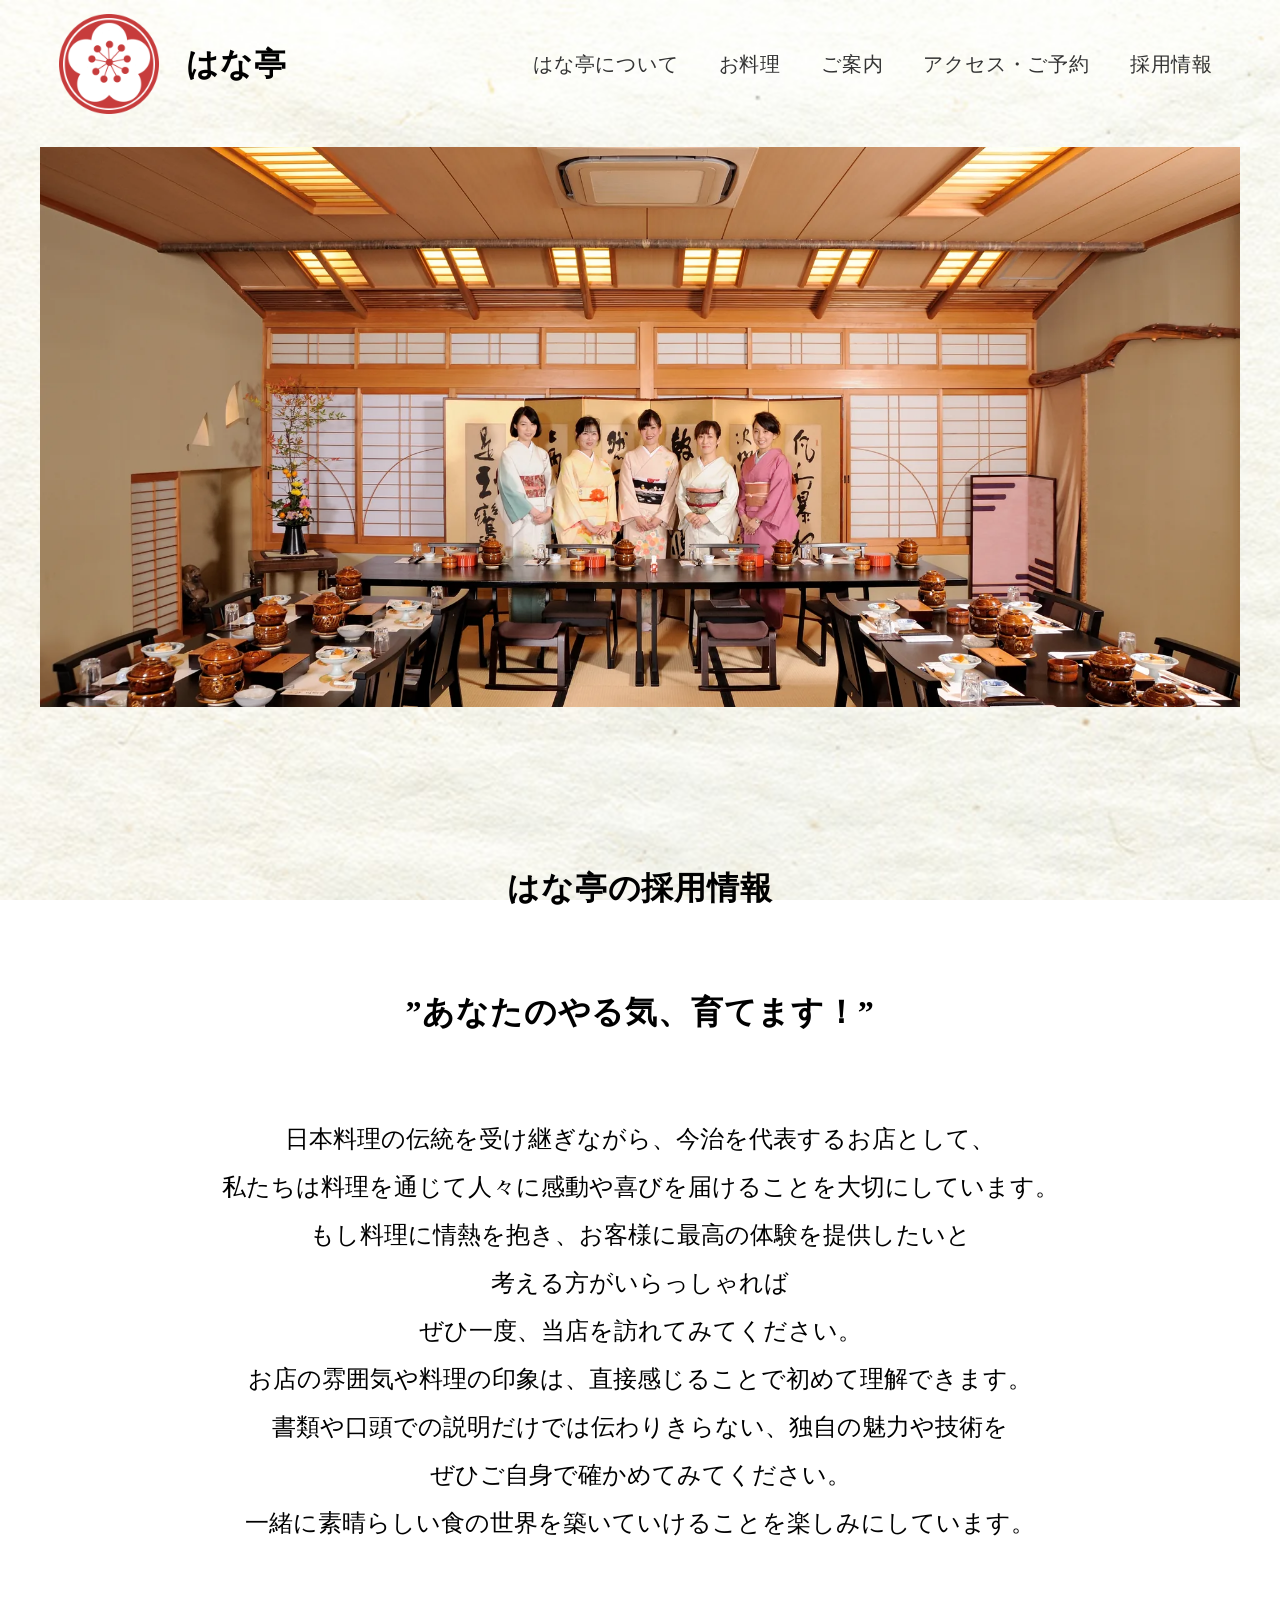
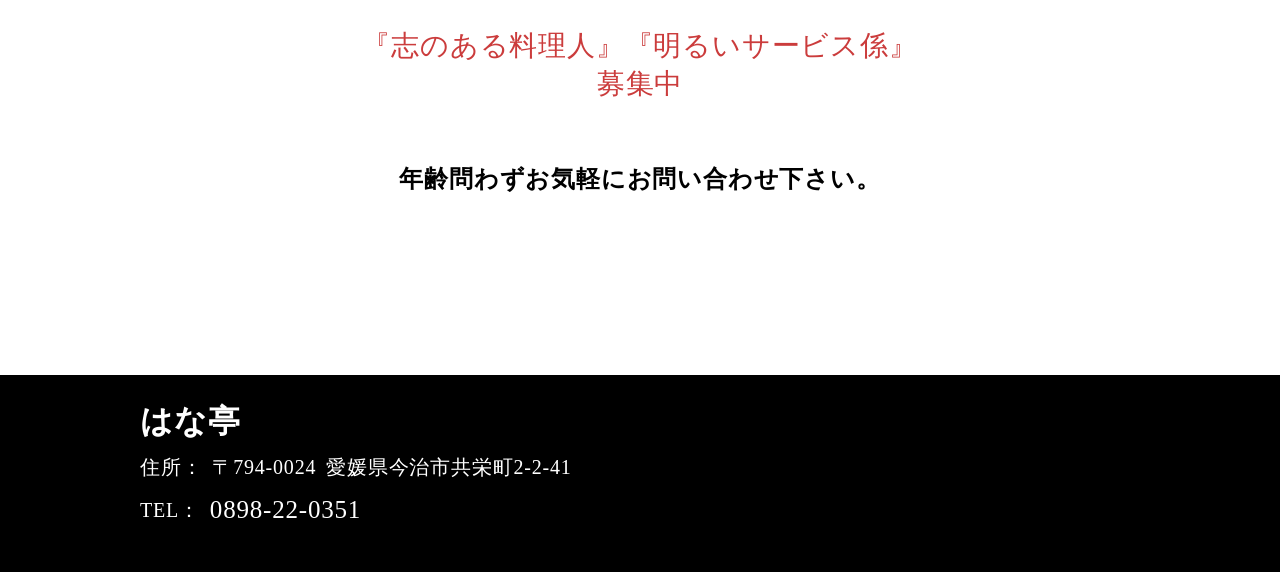
<file: recruit.html>
<!DOCTYPE html>
<html lang="ja">
  <head>
    <meta charset="UTF-8" />
    <meta http-equiv="X-UA-Compatible" content="IE=edge" />
    <meta name="viewport" content="width=device-width, initial-scale=1.0" />
    <title>採用情報｜料理人・サービス係の募集｜今治市 はな亭</title>
    <link rel="stylesheet" href="css/style.css" />
    <link rel="icon" href="image/logo.ico">
    <link rel="apple-touch-icon" href="image/Logo.png">
    <meta name="description" content="愛媛県今治市の日本料理店「はな亭」の採用情報。料理人・サービス係を募集しています。日本料理に情熱を持つ方、接客に関心のある方は、年齢を問わずお電話でお問い合わせください。">
    <meta name="keywords" content="はな亭,今治, 料亭, 会席">
    <link rel="canonical" href="https://hanatei.jp/recruit.html">
    <!-- jQueryをCDN経由で読み込む -->
    <script src="https://code.jquery.com/jquery-3.6.4.min.js"></script>
    <meta property="og:type" content="website">
    <meta property="og:locale" content="ja_JP">
    <meta property="og:site_name" content="はな亭">
    <meta property="og:title" content="採用情報｜料理人・サービス係の募集｜今治市 はな亭">
    <meta property="og:description" content="愛媛県今治市の日本料理店「はな亭」の採用情報。料理人・サービス係を募集しています。日本料理に情熱を持つ方、接客に関心のある方は、年齢を問わずお電話でお問い合わせください。">
    <meta property="og:url" content="https://hanatei.jp/recruit.html">
    <meta property="og:image" content="https://hanatei.jp/image/about_entrance.jpg">
    <meta property="og:image:alt" content="日本料理 はな亭の入口">
    <meta name="twitter:card" content="summary_large_image">
    <meta name="twitter:title" content="採用情報｜料理人・サービス係の募集｜今治市 はな亭">
    <meta name="twitter:description" content="愛媛県今治市の日本料理店「はな亭」の採用情報。料理人・サービス係を募集しています。日本料理に情熱を持つ方、接客に関心のある方は、年齢を問わずお電話でお問い合わせください。">
    <meta name="twitter:image" content="https://hanatei.jp/image/about_entrance.jpg">
    <script type="application/ld+json">
{
  "@context": "https://schema.org",
  "@graph": [
    {
      "@type": "WebSite",
      "@id": "https://hanatei.jp/#website",
      "name": "はな亭",
      "url": "https://hanatei.jp/",
      "publisher": {
        "@id": "https://hanatei.jp/#restaurant"
      }
    },
    {
      "@type": "WebPage",
      "@id": "https://hanatei.jp/recruit.html#webpage",
      "url": "https://hanatei.jp/recruit.html",
      "name": "採用情報｜料理人・サービス係の募集｜今治市 はな亭",
      "description": "愛媛県今治市の日本料理店「はな亭」の採用情報。料理人・サービス係を募集しています。日本料理に情熱を持つ方、接客に関心のある方は、年齢を問わずお電話でお問い合わせください。",
      "isPartOf": {
        "@id": "https://hanatei.jp/#website"
      },
      "about": {
        "@id": "https://hanatei.jp/#restaurant"
      }
    }
  ]
}
    </script>
  </head>
  <body>
    <div id="bg"></div>
    <header>
      <a class="logo-link" href="/">
        <img src="image/Logo.png" alt="はな亭のロゴ" class="logo" width="500" height="500" decoding="async" />
        <p class="logo-text">はな亭</p>
      </a>
      <!-- pc -->
      <ul class="nav_list">
        <li class="nav_item"><a href="/#about">はな亭について</a></li>
        <li class="nav_item"><a href="/#food">お料理</a></li>
        <li class="nav_item"><a href="/#guide">ご案内</a></li>
        <li class="nav_item"><a href="/#access">アクセス・ご予約</a></li>
        <li class="nav_item"><a href="recruit.html">採用情報</a></li>
      </ul>
      <div class="menu-icon">
        <input id="drawer_input" class="drawer_hidden" type="checkbox" />
        <label for="drawer_input" class="drawer_open"><span></span></label>
        <!-- sp  -->
        <nav class="nav_content">
          <ul class="nav_list">
            <li class="nav_item"><a href="/#about">はな亭について</a></li>
            <li class="nav_item"><a href="/#food">お料理</a></li>
            <li class="nav_item"><a href="/#guide">ご案内</a></li>
            <li class="nav_item"><a href="/#access">アクセス・ご予約</a></li>
            <li class="nav_item"><a href="recruit.html">採用情報</a></li>
          </ul>
        </nav>
      </div>
    </header>
    <section class="fv">
      <div id="slide" class="bg_2">
        <img src="image/optimized/Recruitment.webp" alt="はな亭の店内・座敷の大広間" width="1920" height="1270" decoding="async" fetchpriority="high" />
      </div>
    </section>
    <section class="recruit">
      <div class="inner">
        <h1 class="recruit-heading">はな亭の採用情報</h1>
        <h2>”あなたのやる気、育てます！”</h2>
        <p class="text">
          日本料理の伝統を受け継ぎながら、今治を代表する
          <br />
          お店として、私たちは料理を通じて人々に
          <br />
          感動や喜びを届けることを大切にしています。
          <br />
          お店の雰囲気や料理の印象は、直接感じることで
          <br />
          初めて理解できます。
          <br />
          もし料理に情熱を抱き、お客様に最高の体験を提供
          <br />
          したいと考える方がいらっしゃれば
          <br />
          ぜひ一度、当店を訪れてみてください。
          <br />
          書類や口頭での説明だけでは伝わりきらない、
          <br />
          独自の魅力や技術をぜひご自身で確かめてみてください。
          <br />
          一緒に素晴らしい食の世界を築いていけることを
          <br />
          楽しみにしています。
        </p>
        <p class="pc_text">
          日本料理の伝統を受け継ぎながら、今治を代表するお店として、
          <br />
          私たちは料理を通じて人々に感動や喜びを届けることを大切にしています。
          <br />
          もし料理に情熱を抱き、お客様に最高の体験を提供したいと<br
            class="br"
          />考える方がいらっしゃれば
          <br />
          ぜひ一度、当店を訪れてみてください。
          <br />
          お店の雰囲気や料理の印象は、直接感じることで初めて理解できます。
          <br />
          書類や口頭での説明だけでは伝わりきらない、独自の魅力や技術を
          <br />
          ぜひご自身で確かめてみてください。
          <br />
          一緒に素晴らしい食の世界を築いていけることを楽しみにしています。
        </p>
        <p class="main">『志のある料理人』『明るいサービス係』<br />募集中</p>
        <h2 class="inner_p">年齢問わずお気軽にお問い合わせ下さい。</h2>
      </div>
    </section>
    <footer>
      <div class="inner">
        <p class="footer-brand">はな亭</p>
        <div class="address">
          <p>住所：</p>
          <p>〒794-0024</p>
          <p>愛媛県今治市共栄町2-2-41</p>
        </div>
        <div class="number">
          <p>TEL：</p>
          <p><a href="tel:0898-22-0351" class="tel">0898-22-0351</a></p>
        </div>
      </div>
    </footer>
  </body>
</html>
</file>
<file: css/style.css>
@charset "UTF-8";
html {
  scroll-padding-top: 20px;
}

body {
  margin: 0px;
  font-family: "Noto Serif JP", "Yu Mincho", YuMincho, "ヒラギノ明朝 Pro", "Hiragino Mincho Pro", "MS P明朝", "MS PMincho", serif;
  letter-spacing: 0.05em;
  width: 100%;
}

body,
div,
dl,
dt,
dd,
ul,
ol,
li,
h1,
h2,
h3,
h4,
h5,
h6,
object,
iframe,
pre,
code,
p,
blockquote,
form,
fieldset,
legend,
table,
th,
td,
caption,
tbody,
tfoot,
thead,
figure {
  margin: 0;
  padding: 0;
  list-style: none;
}

a {
  text-decoration: none;
  color: black;
}

.border {
  max-width: 90%;
}
@media screen and (min-width: 768px) {
  .border {
    max-width: 1000px;
  }
}

body {
  width: 100%;
}
body #bg {
  position: fixed;
  z-index: -1;
  width: 100%;
  height: 100%;
  top: 0;
  left: 0;
  background-image: url("../image/background.jpeg");
  background-size: cover;
}
body .pc {
  display: none;
}
@media screen and (min-width: 768px) {
  body .sp {
    display: none;
  }
  body .pc {
    display: block;
  }
}
body header {
  display: flex;
  position: fixed;
  z-index: 30;
  height: 90px;
  width: 100%;
  justify-content: space-between;
  align-items: center;
  box-sizing: border-box;
  padding-left: 17px;
  padding-right: 27px;
}
body header .logo-link {
  display: flex;
  align-items: center;
}
body header .logo-link img.logo {
  width: 30px;
  height: 30px;
}
body header .logo-link .logo-text-group {
  display: flex;
  flex-direction: column;
  align-items: flex-start;
}
body header .logo-link .logo-text {
  color: black;
  font-size: 32px;
  font-weight: bold;
  line-height: 1;
}
body header .logo-link .logo-sub {
  font-size: 12px;
  color: black;
  letter-spacing: 0.1em;
}
body header > ul.nav_list {
  display: none;
}
body header .menu-icon .drawer_hidden {
  display: none;
}
body header .menu-icon .drawer_open {
  display: flex;
  height: 60px;
  width: 60px;
  justify-content: center;
  align-items: center;
  position: relative;
  z-index: 100;
  cursor: pointer;
}
body header .menu-icon .drawer_open span,
body header .menu-icon .drawer_open span:before,
body header .menu-icon .drawer_open span:after {
  content: "";
  display: block;
  height: 1px;
  width: 34px;
  border-radius: 3px;
  background: #333;
  transition: 0.4s;
  position: absolute;
}
body header .menu-icon .drawer_open span:before {
  bottom: 12px;
}
body header .menu-icon .drawer_open span:after {
  top: 12px;
}
body header .menu-icon #drawer_input:checked ~ .drawer_open span {
  background: rgba(255, 255, 255, 0);
}
body header .menu-icon #drawer_input:checked ~ .drawer_open span::before {
  bottom: 0;
  transform: rotate(45deg);
}
body header .menu-icon #drawer_input:checked ~ .drawer_open span::after {
  top: 0;
  transform: rotate(-45deg);
}
body header .menu-icon #drawer_input:checked ~ .nav_content {
  left: 0;
}
@media screen and (min-width: 768px) {
  body header .menu-icon #drawer_input:checked ~ .nav_content {
    display: none;
  }
}
body header .menu-icon .nav_content {
  width: 100%;
  height: 100%;
  position: fixed;
  flex-direction: column;
  justify-content: center;
  align-items: center;
  top: 0;
  left: 100%;
  z-index: 99;
  background: #fff;
  transition: 0.5s;
}
@media screen and (min-width: 768px) {
  body header .menu-icon .nav_content {
    display: flex;
  }
}
body header .menu-icon .nav_content .nav_list {
  flex-direction: column;
  align-items: center;
  text-align: center;
  justify-content: center;
  display: block;
  margin-top: 80px;
}
@media screen and (min-width: 768px) {
  body header .menu-icon .nav_content .nav_list {
    display: flex;
  }
}
body header .menu-icon .nav_content .nav_list a {
  list-style: none;
  line-height: 5;
  letter-spacing: 10px;
  text-decoration: none;
  display: block;
  color: black;
  font-family: "Noto Serif JP", serif;
  text-decoration: none;
  margin-top: 10px;
  margin-bottom: 10px;
  margin-left: auto;
  margin-right: auto;
}
@media screen and (min-width: 768px) {
  body header {
    height: 128px;
    width: 100%;
  }
  body header .logo-link {
    display: flex;
    margin-left: 42px;
  }
  body header .logo-link img.logo {
    width: 100px;
    height: 100px;
  }
  body header .logo-link .logo-text {
    margin-left: 27px;
  }
  body header > ul.nav_list {
    display: flex;
    color: #333;
  }
  body header > ul.nav_list .nav_item a {
    color: #333;
    font-size: 20px;
    margin-top: 57px;
    margin-bottom: 57px;
    margin-right: 40px;
  }
  body header .menu-icon {
    display: none;
  }
  body header .menu-icon .nav_content {
    display: none;
  }
}
body section {
  padding-top: 60px;
  padding-bottom: 80px;
}
body section .inner {
  width: 90%;
  margin-right: auto;
  margin-left: auto;
  max-width: 1000px;
}
body section .inner h2 {
  font-size: 26px;
  margin-bottom: 60px;
}
body section.fv {
  padding-top: 90px;
  padding-bottom: 0px;
}
body section.fv .bg {
  display: flex;
  justify-content: center;
}
body section.fv .bg img {
  width: 100%;
  height: 750px;
  -o-object-fit: cover;
     object-fit: cover;
}
@media screen and (min-width: 768px) {
  body section.fv .bg img {
    max-width: 1200px;
    height: 450px;
    -o-object-fit: cover;
       object-fit: cover;
    margin-top: 60px;
  }
}
body #about {
  display: flex;
  justify-content: center;
  align-items: center;
}
@media screen and (min-width: 768px) {
  body #about {
    padding-bottom: 120px;
  }
}
body #about .inner {
  text-align: center;
}
body #about .inner h2 {
  color: black;
}
body #about .inner p {
  font-size: 16px;
  color: black;
  line-height: 2;
  margin-bottom: 60px;
}
@media screen and (min-width: 768px) {
  body #about .inner p {
    margin-bottom: 80px;
  }
}
body #about .inner img {
  width: 100%;
  height: 200px;
  -o-object-fit: cover;
     object-fit: cover;
}
@media screen and (min-width: 768px) {
  body #about .inner img {
    width: 100%;
    height: 400px;
    -o-object-fit: cover;
       object-fit: cover;
  }
}
body #food .title,
body #room .title {
  text-align: center;
}
body #food .title h2,
body #room .title h2 {
  margin-bottom: 60px;
}
body #food .inner .img-show,
body #room .inner .img-show {
  position: relative;
  width: 100%;
  height: 195px;
  overflow: hidden;
  margin: 0 auto;
  margin-bottom: 60px;
}
@media screen and (min-width: 768px) {
  body #food .inner .img-show,
  body #room .inner .img-show {
    display: none;
  }
}
body #food .inner .img-show .img-01,
body #food .inner .img-show .img-02,
body #food .inner .img-show .img-03,
body #room .inner .img-show .img-01,
body #room .inner .img-show .img-02,
body #room .inner .img-show .img-03 {
  position: absolute;
  top: 0;
  left: 0;
  width: 100%;
  height: 100%;
}
body #food .inner .img-show .img-01 img,
body #food .inner .img-show .img-02 img,
body #food .inner .img-show .img-03 img,
body #room .inner .img-show .img-01 img,
body #room .inner .img-show .img-02 img,
body #room .inner .img-show .img-03 img {
  width: 100%;
  height: 100%;
  -o-object-fit: cover;
     object-fit: cover;
  align-items: center;
}
body #food .inner .img-show .img-01,
body #room .inner .img-show .img-01 {
  animation: slide-animation-01 24s infinite;
}
body #food .inner .img-show .img-02,
body #room .inner .img-show .img-02 {
  animation: slide-animation-02 24s infinite;
}
body #food .inner .img-show .img-03,
body #room .inner .img-show .img-03 {
  animation: slide-animation-03 24s infinite;
}
@keyframes slide-animation-01 {
  0% {
    opacity: 1;
    transform: scale(1);
  }
  30% {
    opacity: 1;
  }
  40% {
    opacity: 0;
    transform: scale(1.15);
  }
  90% {
    opacity: 0;
  }
  100% {
    opacity: 1;
    transform: scale(1);
  }
}
@keyframes slide-animation-02 {
  0% {
    opacity: 0;
  }
  30% {
    opacity: 0;
    transform: scale(1.1);
  }
  40% {
    opacity: 1;
  }
  60% {
    opacity: 1;
  }
  70% {
    opacity: 0;
    transform: scale(1);
  }
  100% {
    opacity: 0;
  }
}
@keyframes slide-animation-03 {
  0% {
    opacity: 0;
  }
  60% {
    opacity: 0;
    transform: scale(1);
  }
  70% {
    opacity: 1;
  }
  90% {
    opacity: 1;
  }
  100% {
    opacity: 0;
    transform: scale(1.1);
  }
}
@media screen and (min-width: 768px) {
  body #food .inner .img-slide,
  body #room .inner .img-slide {
    margin-bottom: 80px;
  }
  body #food .inner .img-slide .slick-slide,
  body #room .inner .img-slide .slick-slide {
    width: 1000px; /* スライドの幅を指定 */
    height: 350px; /* スライドの高さを指定 */
    overflow: hidden; /* 内容がはみ出た場合は隠す */
  }
  body #food .inner .img-slide .slick-slide img,
  body #room .inner .img-slide .slick-slide img {
    width: 100%; /* 画像の幅を親要素に合わせて100%に設定 */
    height: 100%; /* 画像の高さを親要素に合わせて100%に設定 */
    -o-object-fit: cover;
       object-fit: cover; /* 画像を中央に配置し、アスペクト比を保ったまま切り取る */
  }
}
body #food .inner .wrapper,
body #room .inner .wrapper {
  text-align: center;
}
body #food .inner .wrapper .launch,
body #food .inner .wrapper .dinner,
body #room .inner .wrapper .launch,
body #room .inner .wrapper .dinner {
  margin-bottom: 40px;
}
body #food .inner .wrapper .launch .title,
body #food .inner .wrapper .dinner .title,
body #room .inner .wrapper .launch .title,
body #room .inner .wrapper .dinner .title {
  font-size: 20px;
  font-weight: bold;
  margin-bottom: 10px;
}
body #food .inner .wrapper .launch .text,
body #food .inner .wrapper .dinner .text,
body #room .inner .wrapper .launch .text,
body #room .inner .wrapper .dinner .text {
  font-size: 14px;
  line-height: 2;
}
body #guide .title {
  text-align: center;
}
body #guide .title h2 {
  margin-bottom: 60px;
}
body #guide .title p {
  font-size: 14px;
  font-weight: bold;
  text-align: center;
}
body #guide .inner {
  margin-right: auto;
  margin-left: auto;
  max-width: 1000px;
}
body #guide .inner .img-show {
  position: relative;
  width: 100%;
  height: 195px;
  overflow: hidden;
  margin: 0 auto;
  margin-bottom: 60px;
}
body #guide .inner .img-show .img-07,
body #guide .inner .img-show .img-08,
body #guide .inner .img-show .img-09 {
  position: absolute;
  top: 0;
  left: 0;
  width: 100%;
  height: 100%;
}
body #guide .inner .img-show .img-07 img,
body #guide .inner .img-show .img-08 img,
body #guide .inner .img-show .img-09 img {
  width: 100%;
  height: 100%;
  -o-object-fit: cover;
     object-fit: cover;
  align-items: center;
}
body #guide .inner .img-show .img-07 {
  animation: slide-animation-01 24s infinite;
}
body #guide .inner .img-show .img-08 {
  animation: slide-animation-02 24s infinite;
}
body #guide .inner .img-show .img-09 {
  animation: slide-animation-03 24s infinite;
}
@keyframes slide-animation-01 {
  0% {
    opacity: 1;
    transform: scale(1);
  }
  30% {
    opacity: 1;
  }
  40% {
    opacity: 0;
    transform: scale(1.15);
  }
  90% {
    opacity: 0;
  }
  100% {
    opacity: 1;
    transform: scale(1);
  }
}
@keyframes slide-animation-02 {
  0% {
    opacity: 0;
  }
  30% {
    opacity: 0;
    transform: scale(1.1);
  }
  40% {
    opacity: 1;
  }
  60% {
    opacity: 1;
  }
  70% {
    opacity: 0;
    transform: scale(1);
  }
  100% {
    opacity: 0;
  }
}
@keyframes slide-animation-03 {
  0% {
    opacity: 0;
  }
  60% {
    opacity: 0;
    transform: scale(1);
  }
  70% {
    opacity: 1;
  }
  90% {
    opacity: 1;
  }
  100% {
    opacity: 0;
    transform: scale(1.1);
  }
}
body #guide .inner .img-slide .slick-slide {
  width: 1000px; /* スライドの幅を指定 */
  height: 350px; /* スライドの高さを指定 */
  overflow: hidden; /* 内容がはみ出た場合は隠す */
}
body #guide .inner .img-slide .slick-slide img {
  width: 100%; /* 画像の幅を親要素に合わせて100%に設定 */
  height: 100%; /* 画像の高さを親要素に合わせて100%に設定 */
  -o-object-fit: cover;
     object-fit: cover; /* 画像を中央に配置し、アスペクト比を保ったまま切り取る */
}
body #guide .inner .wrapper {
  text-align: center;
  line-height: 1.4;
}
body #guide .inner .wrapper .intro {
  font-size: 16px;
  font-weight: bold;
  margin-top: 80px;
  margin-bottom: 20px;
}
@media screen and (min-width: 768px) {
  body #guide .inner .wrapper .intro {
    font-size: 18px;
  }
}
body #guide .inner .wrapper .content {
  font-size: 15px;
  line-height: 2;
  margin-bottom: 40px;
}
@media screen and (min-width: 768px) {
  body #guide .inner .wrapper .content {
    font-size: 16px;
  }
}
body #guide .inner .wrapper .price {
  font-size: 16px;
  line-height: 1.8;
  margin-bottom: 40px;
}
body #guide .inner .wrapper .reserve {
  font-size: 14px;
  line-height: 1.8;
}
body #first-time .title {
  text-align: center;
}
body #first-time .title h2 {
  margin-bottom: 60px;
}
body #first-time .inner .content {
  text-align: center;
  font-size: 15px;
  line-height: 2;
  margin-bottom: 40px;
}
@media screen and (min-width: 768px) {
  body #first-time .inner .content {
    font-size: 16px;
  }
}
body #access {
  width: 90%;
  margin-right: auto;
  margin-left: auto;
  display: block;
}
@media screen and (min-width: 768px) {
  body #access {
    max-width: 1000px;
    margin-left: auto;
    margin-right: auto;
  }
}
body #access h2 {
  text-align: center;
  font-size: 26px;
  margin-bottom: 60px;
}
@media screen and (min-width: 768px) {
  body #access .title {
    display: flex;
    flex-direction: row-reverse;
  }
}
@media screen and (min-width: 768px) {
  body #access .title iframe {
    width: 50%;
    max-height: 445px;
  }
}
body #access .title .font {
  width: 100%;
  margin-left: 20px;
  line-height: 1.5;
  text-align: center;
  margin-left: auto;
  margin-right: auto;
}
@media screen and (min-width: 768px) {
  body #access .title .font {
    width: 50%;
  }
}
body #access .title .font .reservation {
  font-size: 16px;
  margin-bottom: 8px;
}
body #access .title .font .tel {
  font-size: 22px;
  margin-bottom: 40px;
}
body #access .title .font .underline {
  border: 1px solid #6a6868;
  width: 80%;
  margin-left: auto;
  margin-right: auto;
  margin-bottom: 40px;
}
body #access .title .font p {
  font-size: 16px;
  margin-bottom: 20px;
}
body #access .title .font .display {
  text-align: center;
  font-size: 16px;
  margin-bottom: 53px;
}
@media screen and (min-width: 768px) {
  body #access .title .font .display {
    margin-bottom: 0;
  }
}
body footer {
  background-color: black;
  color: white;
  height: auto;
  width: 100%;
  padding-bottom: 20px;
}
@media screen and (min-width: 768px) {
  body footer {
    height: auto;
    padding-bottom: 30px;
  }
}
body footer .inner {
  padding-top: 20px;
  width: 90%;
  margin-left: auto;
  margin-right: auto;
}
@media screen and (min-width: 768px) {
  body footer .inner {
    max-width: 1000px;
    padding-top: 30px;
  }
}
body footer .inner .footer-logo-group {
  display: flex;
  flex-direction: column;
  align-items: flex-start;
  margin-bottom: 35px;
}
body footer .inner .footer-logo-group .footer-brand {
  font-size: 24px;
  margin-bottom: 4px;
}
body footer .inner .footer-logo-group .footer-logo-sub {
  font-size: 10px;
  color: white;
  letter-spacing: 0.1em;
}
@media screen and (min-width: 768px) {
  body footer .inner .footer-logo-group {
    margin-bottom: 50px;
  }
  body footer .inner .footer-logo-group .footer-brand {
    font-size: 45px;
  }
  body footer .inner .footer-logo-group .footer-logo-sub {
    font-size: 16px;
  }
}
body footer .inner .address {
  display: flex;
  gap: 10px;
}
body footer .inner p {
  line-height: 1;
  font-size: 10px;
  margin-bottom: 10px;
}
@media screen and (min-width: 768px) {
  body footer .inner p {
    font-size: 20px;
    margin-bottom: 20px;
  }
}
body footer .inner .number {
  display: flex;
  gap: 10px;
  align-items: center;
}
@media screen and (min-width: 768px) {
  body footer .inner .number p {
    font-size: 20px;
  }
}
body footer .inner .number .tel {
  color: white;
}
@media screen and (min-width: 768px) {
  body footer .inner .number .tel {
    font-size: 25px;
  }
}

.fv .bg_2 {
  display: flex;
  justify-content: center;
}
.fv .bg_2 img {
  width: 100%;
  height: 190px;
  -o-object-fit: cover;
     object-fit: cover;
  margin-bottom: 50px;
}
@media screen and (min-width: 768px) {
  .fv .bg_2 img {
    max-width: 1200px;
    height: 560px;
    -o-object-fit: cover;
       object-fit: cover;
    margin-top: 57px;
    margin-bottom: 100px;
  }
}

.recruit {
  justify-content: center;
  align-items: center;
}
.recruit .inner {
  text-align: center;
  width: 90%;
  max-width: 1000px;
  margin-right: auto;
  margin-left: auto;
}
.recruit .inner h2,
.recruit .inner .recruit-heading {
  font-size: 16px;
  margin-bottom: 30px;
}
@media screen and (min-width: 768px) {
  .recruit .inner h2,
.recruit .inner .recruit-heading {
    font-size: 32px;
    margin-bottom: 80px;
  }
}
.recruit .inner .text {
  display: block;
  font-size: 14px;
  margin-bottom: 30px;
  line-height: 2;
  letter-spacing: -0.5px;
}
@media screen and (min-width: 768px) {
  .recruit .inner .text {
    display: none;
  }
}
.recruit .inner .pc_text {
  display: none;
}
@media screen and (min-width: 768px) {
  .recruit .inner .pc_text {
    display: block;
    line-height: 2;
    font-size: 24px;
    margin-bottom: 80px;
    letter-spacing: 0px;
  }
}
.recruit .inner .main {
  color: #cb3c3c;
  font-size: 16px;
  margin-bottom: 20px;
}
@media screen and (min-width: 768px) {
  .recruit .inner .main {
    font-size: 28px;
    margin-bottom: 60px;
  }
}
.recruit .inner h2.inner_p {
  font-size: 14px;
  margin-bottom: 0px;
}
@media screen and (min-width: 768px) {
  .recruit .inner h2.inner_p {
    font-size: 24px;
    margin-bottom: 100px;
  }
}/*# sourceMappingURL=style.css.map */
/* Intrinsic image dimensions reserve space without changing responsive layout. */
img { max-width: 100%; height: auto; }
body header .logo-link .logo-text { font-size: 32px; font-weight: bold; }
body footer .inner > .footer-brand { font-size: 32px; font-weight: bold; }
</file>
